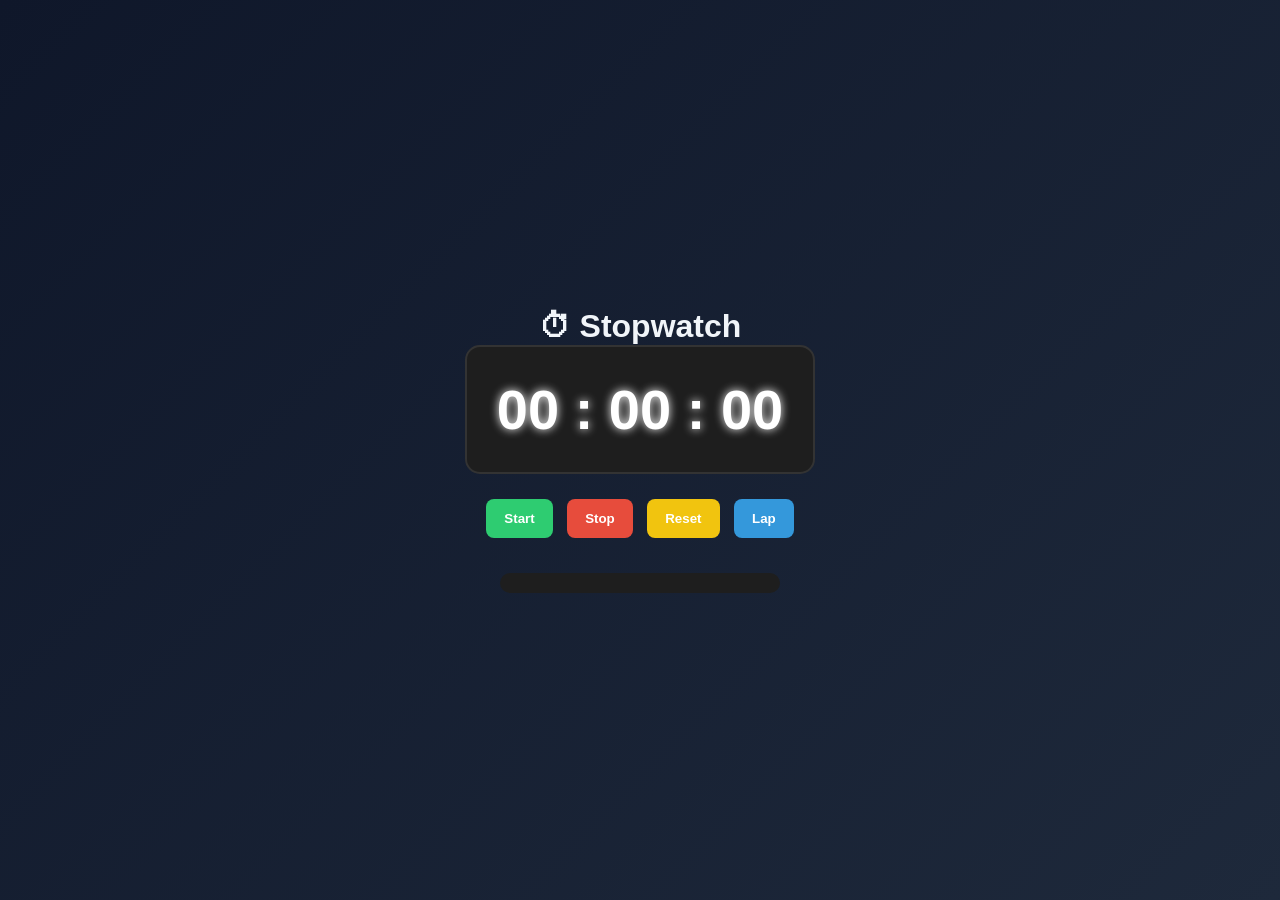
<file: index.html>
<!DOCTYPE html>
<html lang="en">
<head>
    <meta charset="UTF-8">
    <meta name="viewport" content="width=device-width, initial-scale=1.0">
    <title>Stopwatch with Laps</title>
    <link rel="stylesheet" href="style3.css">
</head>
<body>
    <h1>⏱ Stopwatch</h1>
    <div class="stopwatch">
        <div class="timerDisplay">00 : 00 : 00</div>
    </div>

    <div class="buttons">
        <button id="startBtn" class="btn" style="--clr: #2ecc71;">Start</button>
        <button id="stopBtn" class="btn" style="--clr: #e74c3c;">Stop</button>
        <button id="resetBtn" class="btn" style="--clr: #f1c40f;">Reset</button>
        <button id="lapBtn" class="btn" style="--clr: #3498db;">Lap</button>
    </div>

    <ul class="laps" id="lapsList"></ul>

    <script src="script1.js"></script>
</body>
</html>
</file>
<file: style3.css>
* {
    margin: 0;
    padding: 0;
    box-sizing: border-box;
    font-family: sans-serif;
}

body {
    background: linear-gradient(135deg, #0f172a, #1e293b);
    color: #f1f5f9;
    display: flex;
    flex-direction: column;
    align-items: center;
    justify-content: center;
    min-height: 100vh;
}

.stopwatch {
    background: #1e1e1e;
    padding: 30px;
    border-radius: 15px;
    border: 2px solid #333;
    margin-bottom: 20px;
}

.timerDisplay {
    font-size: 3.5rem;
    font-weight: bold;
    color: #ffffff;
    text-shadow: 0 0 10px #ffffff;
}

.buttons {
    margin-bottom: 30px;
}

.btn {
    padding: 12px 18px;
    margin: 5px;
    border: none;
    border-radius: 8px;
    color: white;
    font-weight: bold;
    background-color: var(--clr);
    cursor: pointer;
}

.laps {
    list-style: none;
    width: 280px;
    max-height: 200px;
    overflow-y: auto;
    background: #1e1e1e;
    padding: 10px;
    border-radius: 10px;
}

.laps li {
    padding: 10px;
    border-bottom: 1px solid #333;
    display: flex;
    justify-content: space-between;
}
@media (max-width: 500px) {
    .buttons {
        display: flex;
        flex-wrap: wrap;
        justify-content: center;
    }

    .btn {
        padding: 10px 14px;
        font-size: 0.9rem;
    }

    .timerDisplay {
        font-size: 2.8rem;
    }
}
</file>
